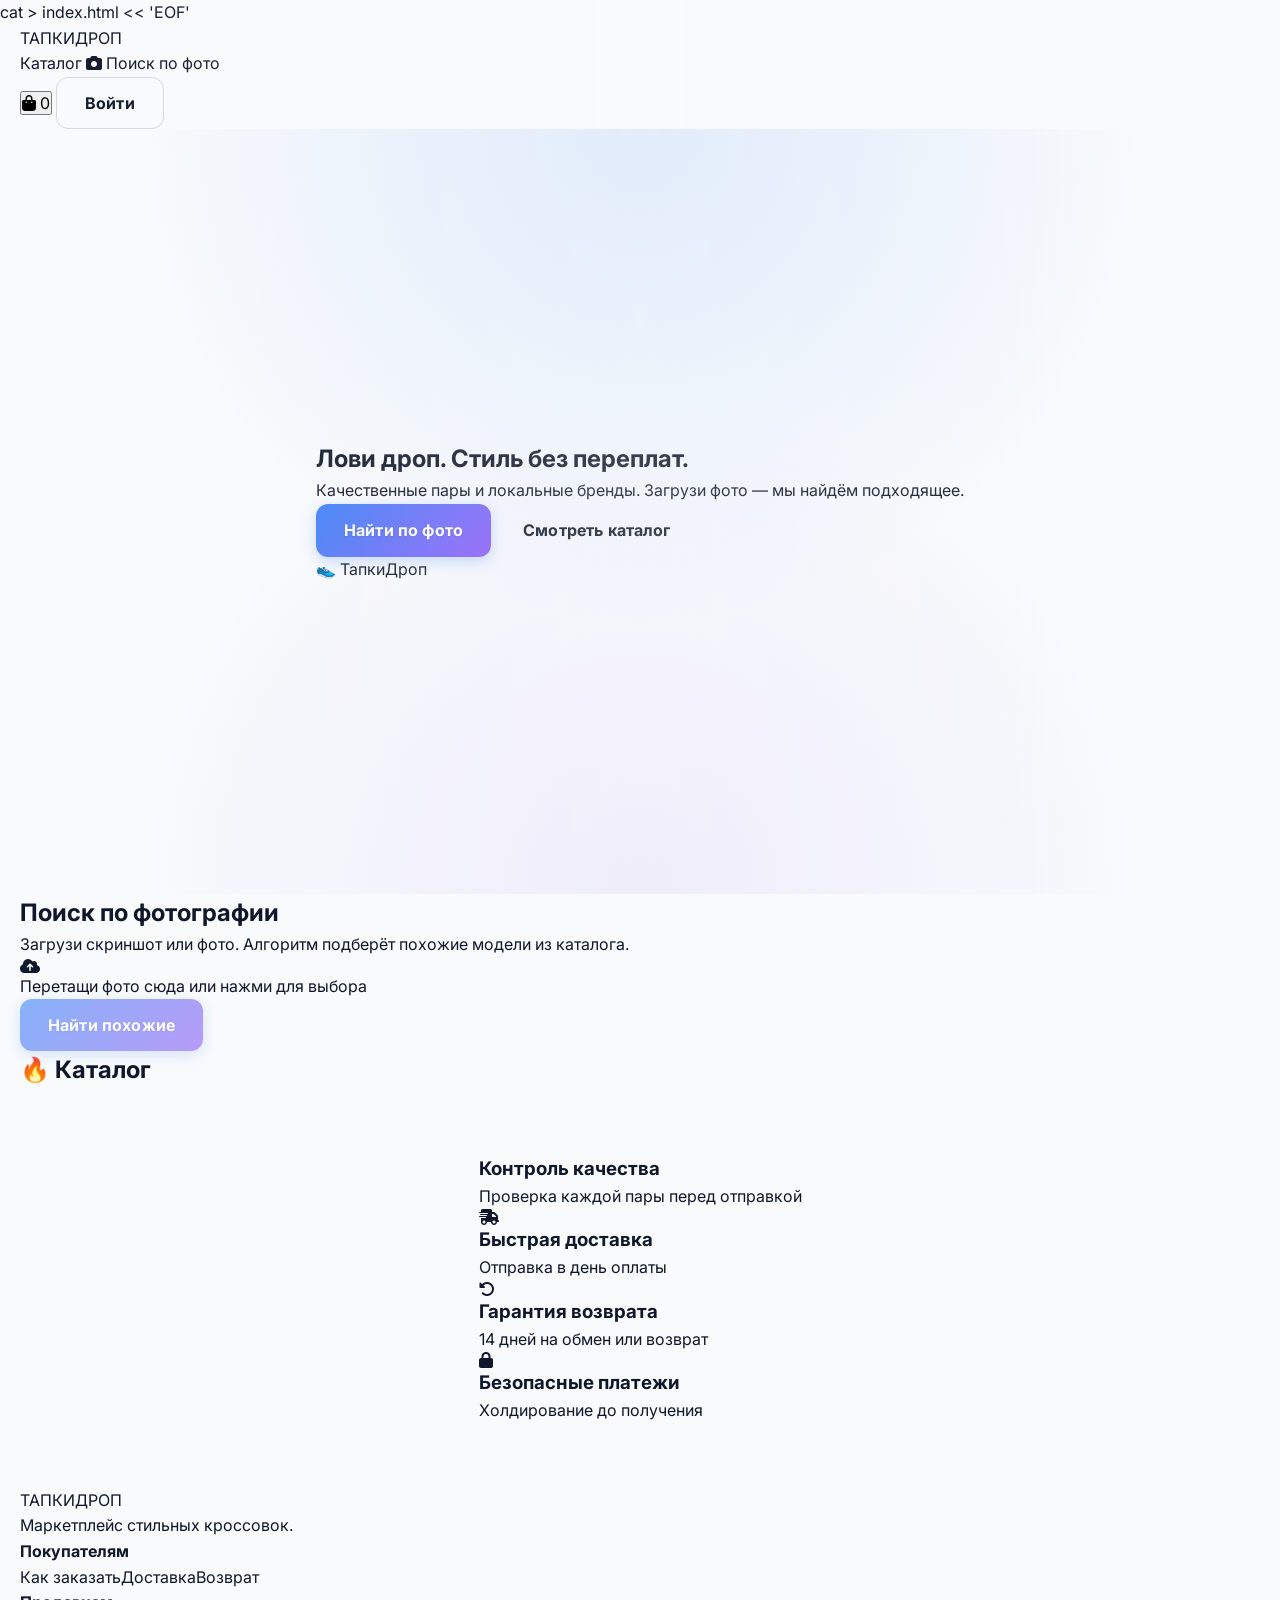
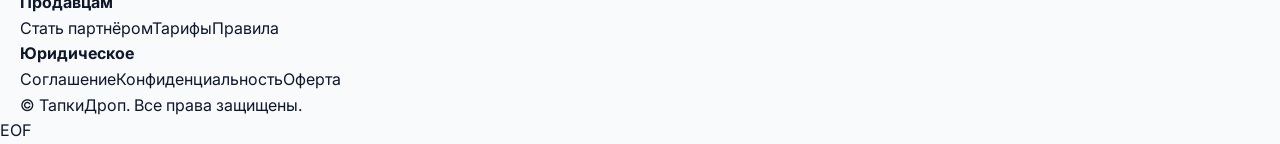
<file: index.html>
cat > index.html << 'EOF'
<!DOCTYPE html>
<html lang="ru">
<head>
  <meta charset="UTF-8">
  <meta name="viewport" content="width=device-width, initial-scale=1.0">
  <title>ТапкиДроп | Маркетплейс кроссовок</title>
  <link rel="stylesheet" href="css/style.css">
  <link rel="stylesheet" href="https://cdnjs.cloudflare.com/ajax/libs/font-awesome/6.4.0/css/all.min.css">
</head>
<body>
  <header class="header">
    <div class="container header__inner">
      <a href="/" class="logo">ТАПКИ<span>ДРОП</span></a>
      <nav class="nav">
        <a href="#catalog" class="nav__link">Каталог</a>
        <a href="#photo-search" class="nav__link nav__link--accent"><i class="fa-solid fa-camera"></i> Поиск по фото</a>
      </nav>
      <div class="header__actions">
        <button id="cart-btn" class="btn-icon"><i class="fa-solid fa-bag-shopping"></i> <span id="cart-count">0</span></button>
        <button id="auth-btn" class="btn btn--outline">Войти</button>
      </div>
    </div>
  </header>
  <main>
    <section class="hero">
      <div class="container hero__inner">
        <div class="hero__content">
          <h1 class="hero__title">Лови дроп. Стиль без переплат.</h1>
          <p class="hero__subtitle">Качественные пары и локальные бренды. Загрузи фото — мы найдём подходящее.</p>
          <div class="hero__actions">
            <a href="#photo-search" class="btn btn--primary">Найти по фото</a>
            <a href="#catalog" class="btn btn--secondary">Смотреть каталог</a>
          </div>
        </div>
        <div class="hero__visual">
          <div class="placeholder-box">👟 ТапкиДроп</div>
        </div>
      </div>
    </section>
    <section id="photo-search" class="section search-section">
      <div class="container">
        <h2 class="section__title">Поиск по фотографии</h2>
        <p class="section__subtitle">Загрузи скриншот или фото. Алгоритм подберёт похожие модели из каталога.</p>
        <div class="upload-zone" id="upload-zone">
          <i class="fa-solid fa-cloud-arrow-up"></i>
          <p>Перетащи фото сюда или <span class="upload-trigger">нажми для выбора</span></p>
          <input type="file" id="file-input" accept="image/*" hidden>
          <div class="upload-preview" id="upload-preview"></div>
        </div>
        <button id="search-btn" class="btn btn--primary" disabled>Найти похожие</button>
        <div id="search-results" class="results-grid"></div>
      </div>
    </section>
    <section id="catalog" class="section category-section">
      <div class="container">
        <div class="category-header">
          <h2 class="section__title">🔥 Каталог</h2>
        </div>
        <div class="products-grid" id="catalog-grid"></div>
      </div>
    </section>
    <section class="section trust-section">
      <div class="container">
        <div class="trust-grid">
          <div class="trust-card"><i class="fa-solid fa-magnifying-glass-check"></i><h3>Контроль качества</h3><p>Проверка каждой пары перед отправкой</p></div>
          <div class="trust-card"><i class="fa-solid fa-truck-fast"></i><h3>Быстрая доставка</h3><p>Отправка в день оплаты</p></div>
          <div class="trust-card"><i class="fa-solid fa-rotate-left"></i><h3>Гарантия возврата</h3><p>14 дней на обмен или возврат</p></div>
          <div class="trust-card"><i class="fa-solid fa-lock"></i><h3>Безопасные платежи</h3><p>Холдирование до получения</p></div>
        </div>
      </div>
    </section>
  </main>
  <footer class="footer">
    <div class="container footer__inner">
      <div class="footer__col">
        <a href="/" class="logo">ТАПКИ<span>ДРОП</span></a>
        <p>Маркетплейс стильных кроссовок.</p>
      </div>
      <div class="footer__col">
        <h4>Покупателям</h4><a href="#">Как заказать</a><a href="#">Доставка</a><a href="#">Возврат</a>
      </div>
      <div class="footer__col">
        <h4>Продавцам</h4><a href="#">Стать партнёром</a><a href="#">Тарифы</a><a href="#">Правила</a>
      </div>
      <div class="footer__col">
        <h4>Юридическое</h4><a href="#">Соглашение</a><a href="#">Конфиденциальность</a><a href="#">Оферта</a>
      </div>
    </div>
    <div class="container footer__bottom">
      <p>&copy; <span id="year"></span> ТапкиДроп. Все права защищены.</p>
    </div>
  </footer>
  <script src="js/main.js"></script>
</body>
</html>
EOF
</file>
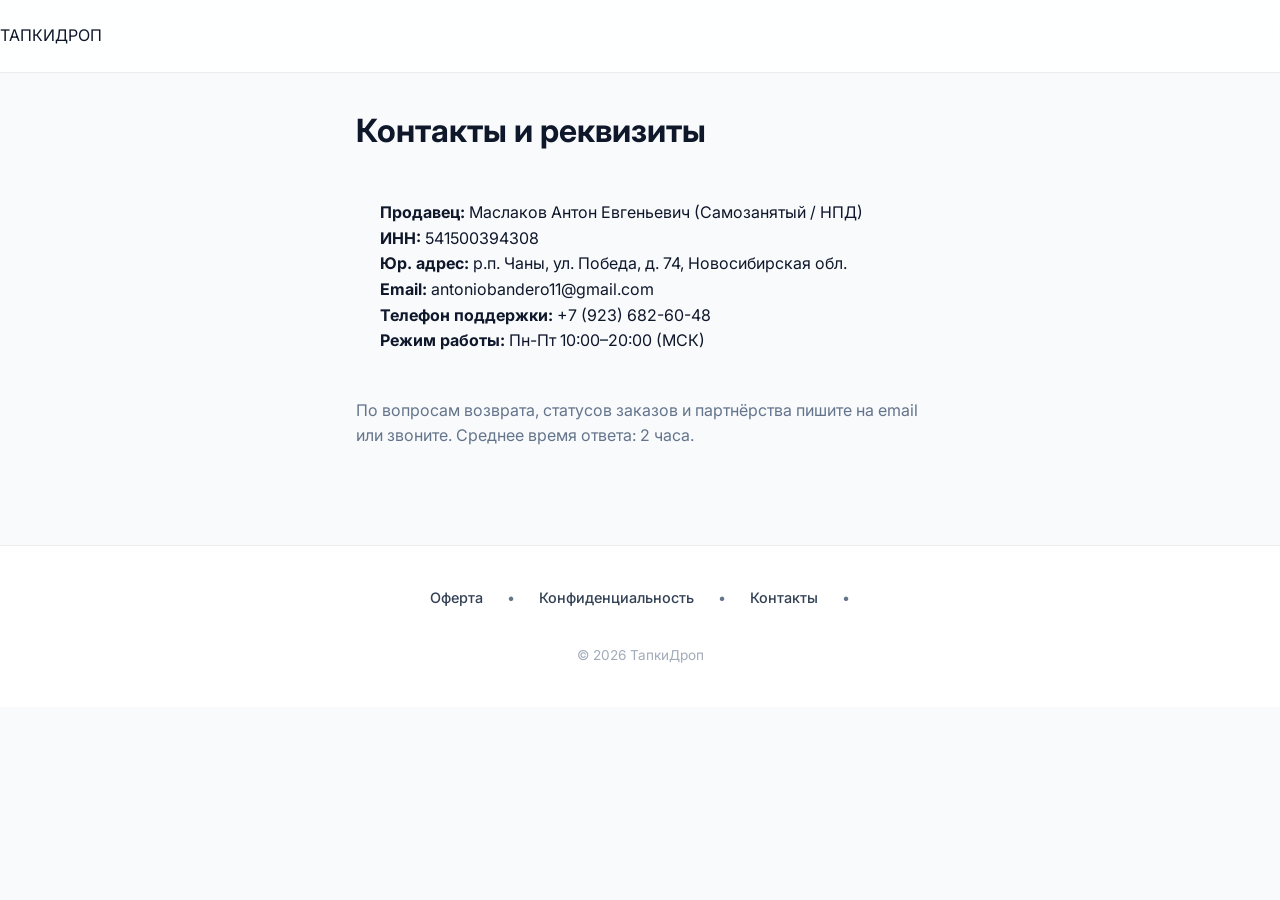
<file: contacts.html>
<!DOCTYPE html>
<html lang="ru">
<head>
  <meta charset="UTF-8">
  <meta name="viewport" content="width=device-width, initial-scale=1.0">
  <title>Контакты | ТапкиДроп</title>
  <link rel="stylesheet" href="css/style.css">
</head>
<body class="legal-page">
  <header class="app-header">
    <div class="header-inner"><div class="logo" onclick="window.location.href='/'">ТАПКИДРОП</div></div>
  </header>
  <main class="container" style="padding:32px 16px;max-width:600px">
    <h1>Контакты и реквизиты</h1>
    <div style="background:var(--surface);padding:24px;border-radius:var(--radius);border:1px solid var(--border);margin-top:20px">
      <p><b>Продавец:</b> Маслаков Антон Евгеньевич (Самозанятый / НПД)</p>
      <p><b>ИНН:</b> 541500394308</p>
      <p><b>Юр. адрес:</b> р.п. Чаны, ул. Победа, д. 74, Новосибирская обл.</p>
      <p><b>Email:</b> <a href="mailto:antoniobandero11@gmail.com">antoniobandero11@gmail.com</a></p>
      <p><b>Телефон поддержки:</b> <a href="tel:+79236826048">+7 (923) 682-60-48</a></p>
      <p><b>Режим работы:</b> Пн-Пт 10:00–20:00 (МСК)</p>
    </div>
    <p style="margin-top:20px;color:var(--text-muted)">По вопросам возврата, статусов заказов и партнёрства пишите на email или звоните. Среднее время ответа: 2 часа.</p>
  </main>
  <footer class="app-footer"><a href="/offer.html">Оферта</a> • <a href="/privacy.html">Конфиденциальность</a> • <a href="/contacts.html">Контакты</a> • <span>© 2026 ТапкиДроп</span></footer>
</body>
</html>
</file>
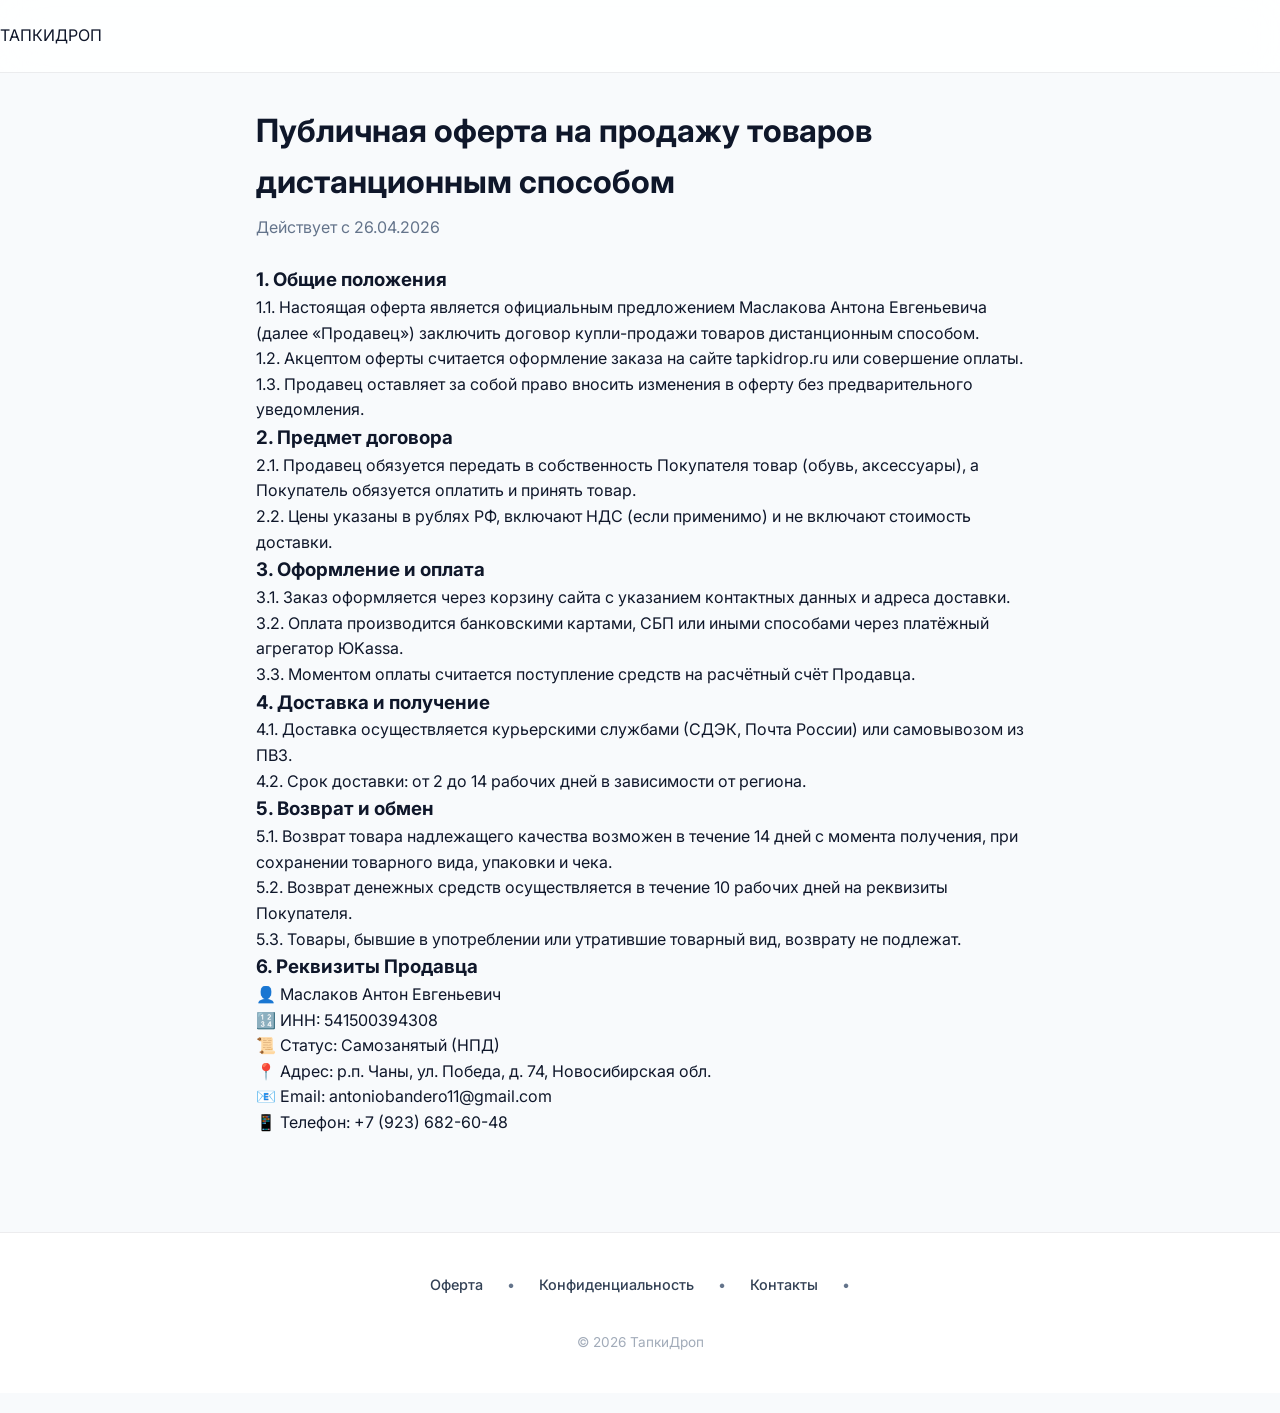
<file: offer.html>
<!DOCTYPE html>
<html lang="ru">
<head>
  <meta charset="UTF-8">
  <meta name="viewport" content="width=device-width, initial-scale=1.0">
  <title>Публичная оферта | ТапкиДроп</title>
  <link rel="stylesheet" href="css/style.css">
</head>
<body class="legal-page">
  <header class="app-header">
    <div class="header-inner"><div class="logo" onclick="window.location.href='/'">ТАПКИДРОП</div></div>
  </header>
  <main class="container" style="padding:32px 16px;max-width:800px">
    <h1>Публичная оферта на продажу товаров дистанционным способом</h1>
    <p style="color:var(--text-muted);margin:8px 0 24px">Действует с 26.04.2026</p>
    
    <h3>1. Общие положения</h3>
    <p>1.1. Настоящая оферта является официальным предложением Маслакова Антона Евгеньевича (далее «Продавец») заключить договор купли-продажи товаров дистанционным способом.</p>
    <p>1.2. Акцептом оферты считается оформление заказа на сайте tapkidrop.ru или совершение оплаты.</p>
    <p>1.3. Продавец оставляет за собой право вносить изменения в оферту без предварительного уведомления.</p>

    <h3>2. Предмет договора</h3>
    <p>2.1. Продавец обязуется передать в собственность Покупателя товар (обувь, аксессуары), а Покупатель обязуется оплатить и принять товар.</p>
    <p>2.2. Цены указаны в рублях РФ, включают НДС (если применимо) и не включают стоимость доставки.</p>

    <h3>3. Оформление и оплата</h3>
    <p>3.1. Заказ оформляется через корзину сайта с указанием контактных данных и адреса доставки.</p>
    <p>3.2. Оплата производится банковскими картами, СБП или иными способами через платёжный агрегатор ЮKassa.</p>
    <p>3.3. Моментом оплаты считается поступление средств на расчётный счёт Продавца.</p>

    <h3>4. Доставка и получение</h3>
    <p>4.1. Доставка осуществляется курьерскими службами (СДЭК, Почта России) или самовывозом из ПВЗ.</p>
    <p>4.2. Срок доставки: от 2 до 14 рабочих дней в зависимости от региона.</p>

    <h3>5. Возврат и обмен</h3>
    <p>5.1. Возврат товара надлежащего качества возможен в течение 14 дней с момента получения, при сохранении товарного вида, упаковки и чека.</p>
    <p>5.2. Возврат денежных средств осуществляется в течение 10 рабочих дней на реквизиты Покупателя.</p>
    <p>5.3. Товары, бывшие в употреблении или утратившие товарный вид, возврату не подлежат.</p>

    <h3>6. Реквизиты Продавца</h3>
    <p>👤 Маслаков Антон Евгеньевич<br>
    🔢 ИНН: 541500394308<br>
    📜 Статус: Самозанятый (НПД)<br>
    📍 Адрес: р.п. Чаны, ул. Победа, д. 74, Новосибирская обл.<br>
    📧 Email: antoniobandero11@gmail.com<br>
    📱 Телефон: +7 (923) 682-60-48</p>
  </main>
  <footer class="app-footer"><a href="/offer.html">Оферта</a> • <a href="/privacy.html">Конфиденциальность</a> • <a href="/contacts.html">Контакты</a> • <span>© 2026 ТапкиДроп</span></footer>
</body>
</html>
</file>
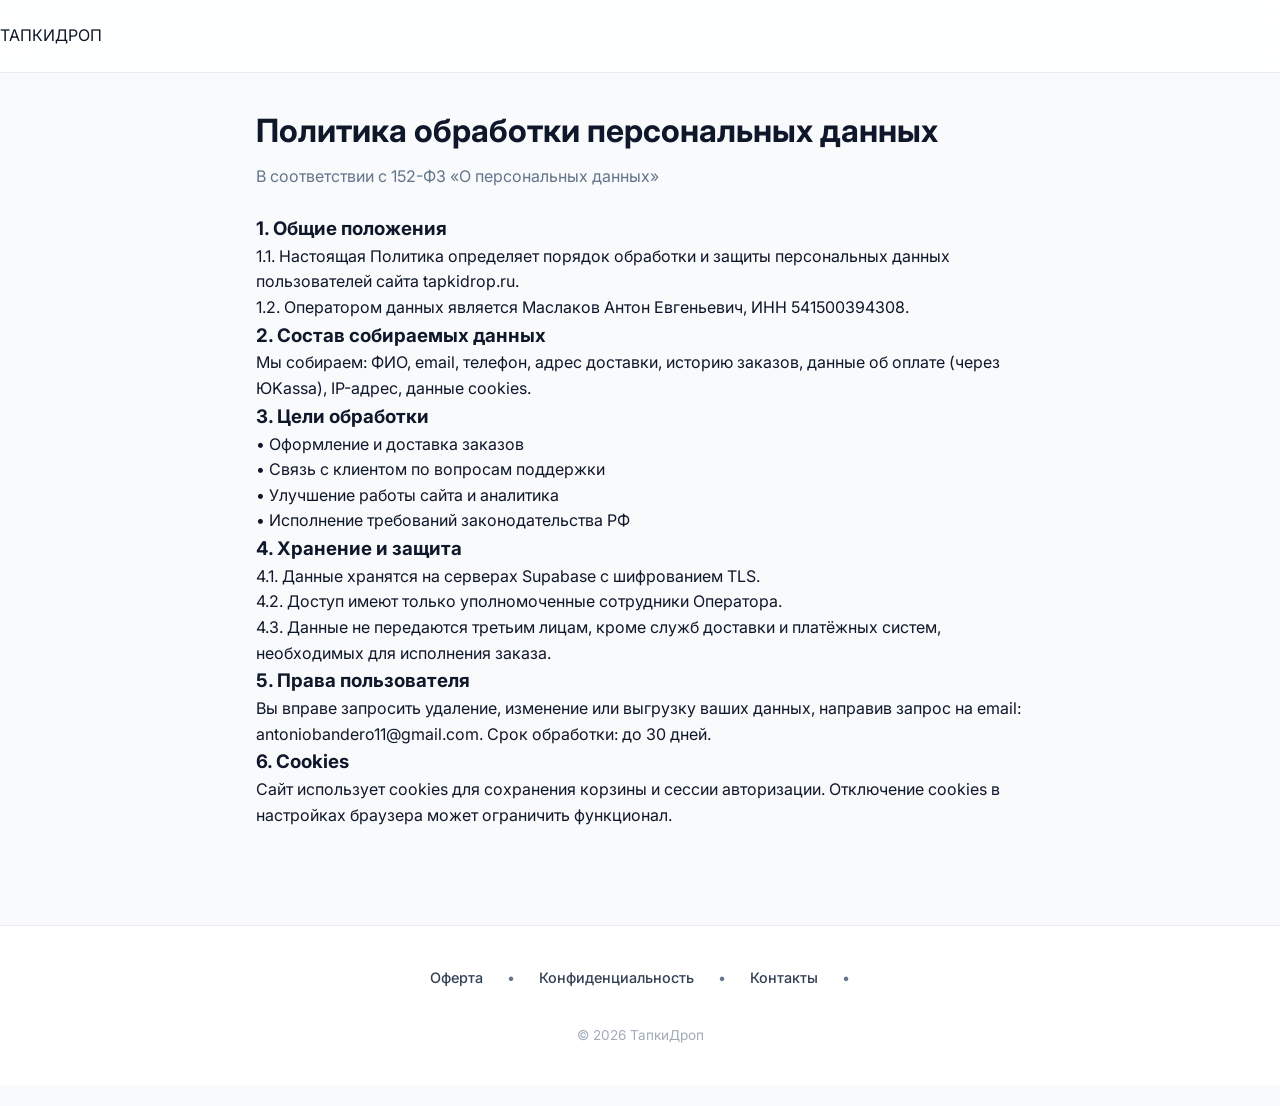
<file: privacy.html>
<!DOCTYPE html>
<html lang="ru">
<head>
  <meta charset="UTF-8">
  <meta name="viewport" content="width=device-width, initial-scale=1.0">
  <title>Политика конфиденциальности | ТапкиДроп</title>
  <link rel="stylesheet" href="css/style.css">
</head>
<body class="legal-page">
  <header class="app-header">
    <div class="header-inner"><div class="logo" onclick="window.location.href='/'">ТАПКИДРОП</div></div>
  </header>
  <main class="container" style="padding:32px 16px;max-width:800px">
    <h1>Политика обработки персональных данных</h1>
    <p style="color:var(--text-muted);margin:8px 0 24px">В соответствии с 152-ФЗ «О персональных данных»</p>
    
    <h3>1. Общие положения</h3>
    <p>1.1. Настоящая Политика определяет порядок обработки и защиты персональных данных пользователей сайта tapkidrop.ru.</p>
    <p>1.2. Оператором данных является Маслаков Антон Евгеньевич, ИНН 541500394308.</p>

    <h3>2. Состав собираемых данных</h3>
    <p>Мы собираем: ФИО, email, телефон, адрес доставки, историю заказов, данные об оплате (через ЮKassa), IP-адрес, данные cookies.</p>

    <h3>3. Цели обработки</h3>
    <p>• Оформление и доставка заказов<br>• Связь с клиентом по вопросам поддержки<br>• Улучшение работы сайта и аналитика<br>• Исполнение требований законодательства РФ</p>

    <h3>4. Хранение и защита</h3>
    <p>4.1. Данные хранятся на серверах Supabase с шифрованием TLS.</p>
    <p>4.2. Доступ имеют только уполномоченные сотрудники Оператора.</p>
    <p>4.3. Данные не передаются третьим лицам, кроме служб доставки и платёжных систем, необходимых для исполнения заказа.</p>

    <h3>5. Права пользователя</h3>
    <p>Вы вправе запросить удаление, изменение или выгрузку ваших данных, направив запрос на email: antoniobandero11@gmail.com. Срок обработки: до 30 дней.</p>

    <h3>6. Cookies</h3>
    <p>Сайт использует cookies для сохранения корзины и сессии авторизации. Отключение cookies в настройках браузера может ограничить функционал.</p>
  </main>
  <footer class="app-footer"><a href="/offer.html">Оферта</a> • <a href="/privacy.html">Конфиденциальность</a> • <a href="/contacts.html">Контакты</a> • <span>© 2026 ТапкиДроп</span></footer>
</body>
</html>
</file>
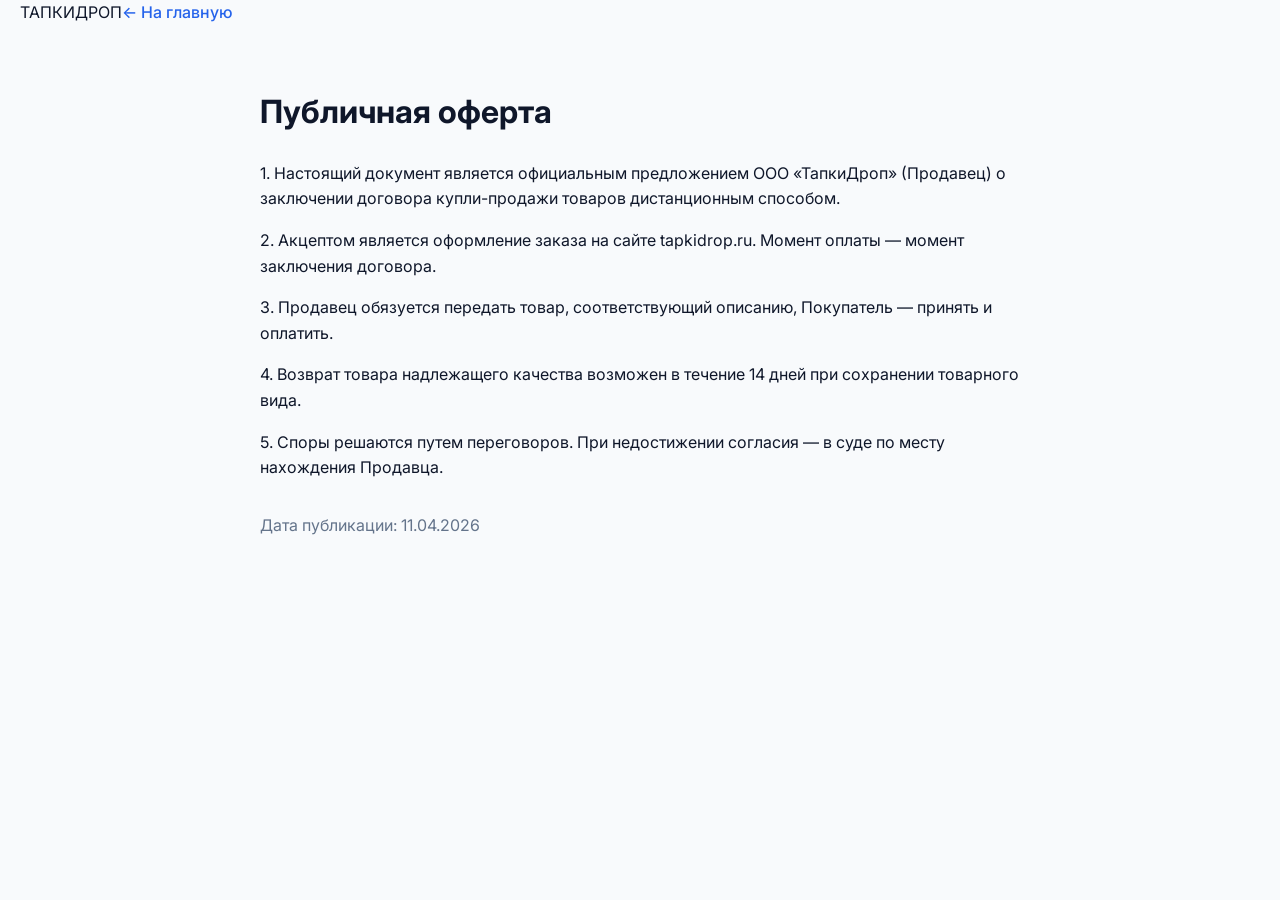
<file: legal/offer.html>
<!DOCTYPE html>
<html lang="ru"><head><meta charset="UTF-8"><meta name="viewport" content="width=device-width, initial-scale=1.0"><title>Оферта | ТапкиДроп</title><link rel="stylesheet" href="../css/style.css"></head><body><header class="header"><div class="container header__inner"><a href="/" class="logo">ТАПКИ<span>ДРОП</span></a><a href="/" style="color:#2563eb;font-weight:500">← На главную</a></div></header><main class="container" style="max-width:800px;padding:60px 20px"><h1 style="margin-bottom:24px">Публичная оферта</h1><p style="margin-bottom:16px">1. Настоящий документ является официальным предложением ООО «ТапкиДроп» (Продавец) о заключении договора купли-продажи товаров дистанционным способом.</p><p style="margin-bottom:16px">2. Акцептом является оформление заказа на сайте tapkidrop.ru. Момент оплаты — момент заключения договора.</p><p style="margin-bottom:16px">3. Продавец обязуется передать товар, соответствующий описанию, Покупатель — принять и оплатить.</p><p style="margin-bottom:16px">4. Возврат товара надлежащего качества возможен в течение 14 дней при сохранении товарного вида.</p><p style="margin-bottom:16px">5. Споры решаются путем переговоров. При недостижении согласия — в суде по месту нахождения Продавца.</p><p style="color:#64748b;margin-top:32px">Дата публикации: 11.04.2026</p></main></body></html>
</file>
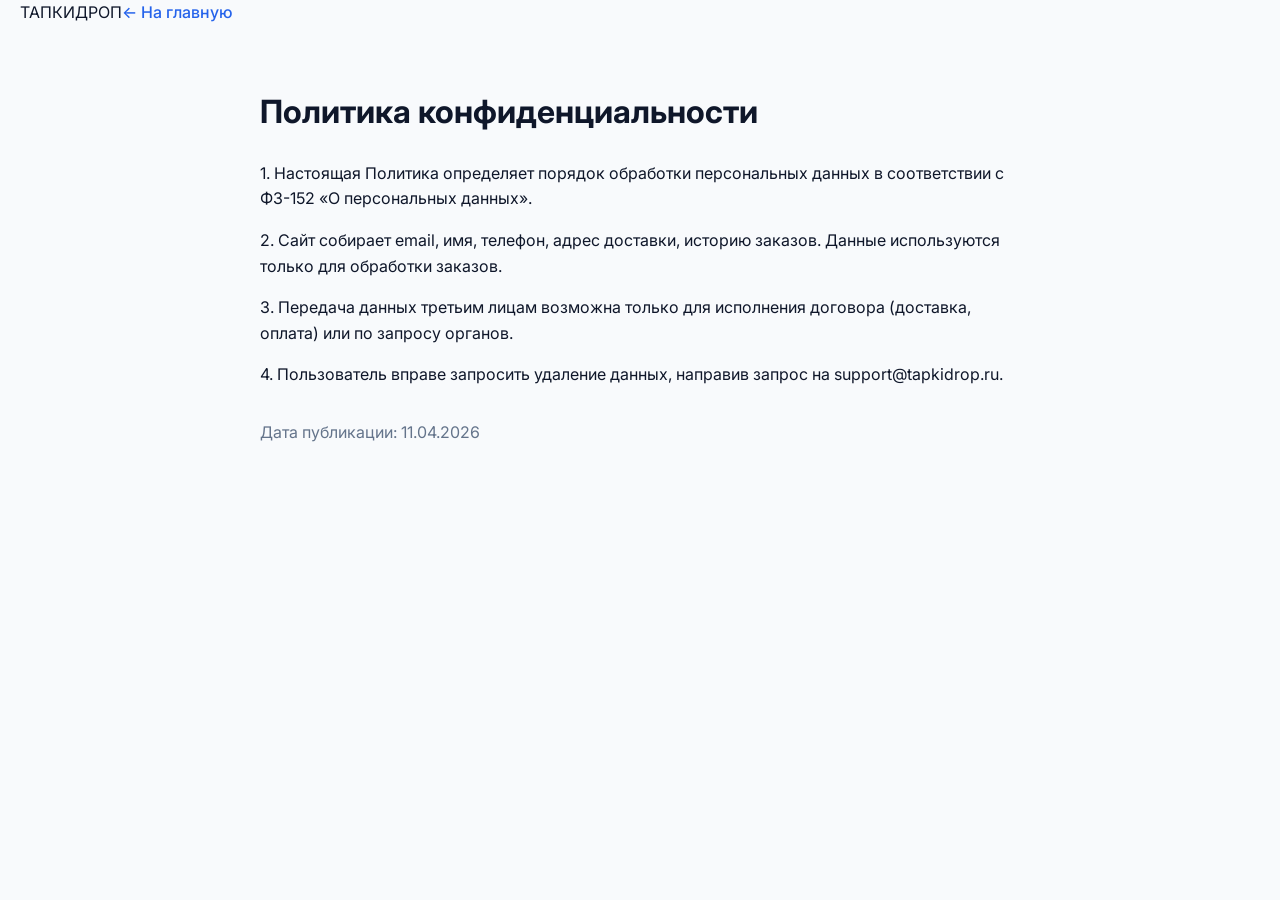
<file: legal/privacy.html>
<!DOCTYPE html>
<html lang="ru"><head><meta charset="UTF-8"><meta name="viewport" content="width=device-width, initial-scale=1.0"><title>Конфиденциальность | ТапкиДроп</title><link rel="stylesheet" href="../css/style.css"></head><body><header class="header"><div class="container header__inner"><a href="/" class="logo">ТАПКИ<span>ДРОП</span></a><a href="/" style="color:#2563eb;font-weight:500">← На главную</a></div></header><main class="container" style="max-width:800px;padding:60px 20px"><h1 style="margin-bottom:24px">Политика конфиденциальности</h1><p style="margin-bottom:16px">1. Настоящая Политика определяет порядок обработки персональных данных в соответствии с ФЗ-152 «О персональных данных».</p><p style="margin-bottom:16px">2. Сайт собирает email, имя, телефон, адрес доставки, историю заказов. Данные используются только для обработки заказов.</p><p style="margin-bottom:16px">3. Передача данных третьим лицам возможна только для исполнения договора (доставка, оплата) или по запросу органов.</p><p style="margin-bottom:16px">4. Пользователь вправе запросить удаление данных, направив запрос на support@tapkidrop.ru.</p><p style="color:#64748b;margin-top:32px">Дата публикации: 11.04.2026</p></main></body></html>
</file>
<file: css/style.css>
/* ==========================================
   TAPKIDROP | PREMIUM DESIGN SYSTEM v2.0
   Dark/Light Theme • Glassmorphism • Modern UI
   ========================================== */

@import url('https://fonts.googleapis.com/css2?family=Inter:wght@300;400;500;600;700;800;900&family=Space+Grotesk:wght@500;600;700&display=swap');

/* ───────────────────────────────────────────
   1. VARIABLES & THEMES
   ─────────────────────────────────────────── */
:root {
    /* Colors - Light Mode (Default) */
    --bg-body: #f8fafc;
    --bg-surface: #ffffff;
    --bg-surface-2: #f1f5f9;
    --bg-surface-hover: #e2e8f0;
    
    --text-primary: #0f172a;
    --text-secondary: #334155;
    --text-muted: #64748b;
    --text-faint: #94a3b8;
    
    --accent-primary: #3b82f6;
    --accent-secondary: #8b5cf6;
    --accent-gradient: linear-gradient(135deg, #3b82f6 0%, #8b5cf6 100%);
    --accent-glow: rgba(59, 130, 246, 0.15);
    
    --success: #10b981;
    --warning: #f59e0b;
    --danger: #ef4444;
    
    --border-light: rgba(15, 23, 42, 0.08);
    --border-strong: rgba(15, 23, 42, 0.15);
    
    /* Effects */
    --glass-bg: rgba(255, 255, 255, 0.85);
    --glass-border: rgba(255, 255, 255, 0.5);
    --shadow-sm: 0 2px 8px rgba(15, 23, 42, 0.04);
    --shadow-md: 0 8px 24px rgba(15, 23, 42, 0.06);
    --shadow-lg: 0 20px 48px rgba(15, 23, 42, 0.08);
    --shadow-glow: 0 0 20px rgba(59, 130, 246, 0.3);
    
    /* Layout */
    --radius-sm: 12px;
    --radius-md: 20px;
    --radius-lg: 28px;
    --radius-full: 999px;
    
    /* Typography */
    --font-main: 'Inter', -apple-system, BlinkMacSystemFont, sans-serif;
    --font-display: 'Space Grotesk', sans-serif;
    
    /* Transitions */
    --ease-out: cubic-bezier(0.16, 1, 0.3, 1);
    --ease-spring: cubic-bezier(0.34, 1.56, 0.64, 1);
}

[data-theme="dark"] {
    --bg-body: #030712;
    --bg-surface: #111827;
    --bg-surface-2: #1f2937;
    --bg-surface-hover: #374151;
    
    --text-primary: #f8fafc;
    --text-secondary: #cbd5e1;
    --text-muted: #94a3b8;
    --text-faint: #64748b;
    
    --border-light: rgba(255, 255, 255, 0.06);
    --border-strong: rgba(255, 255, 255, 0.12);
    
    --glass-bg: rgba(17, 24, 39, 0.85);
    --glass-border: rgba(255, 255, 255, 0.08);
    
    --shadow-sm: 0 2px 8px rgba(0, 0, 0, 0.3);
    --shadow-md: 0 8px 24px rgba(0, 0, 0, 0.4);
    --shadow-lg: 0 20px 48px rgba(0, 0, 0, 0.5);
}

/* ───────────────────────────────────────────
   2. RESET & BASE STYLES
   ─────────────────────────────────────────── */
*, *::before, *::after {
    box-sizing: border-box;
    margin: 0;
    padding: 0;
}

html {
    scroll-behavior: smooth;
    -webkit-tap-highlight-color: transparent;
}

body {
    font-family: var(--font-main);
    background-color: var(--bg-body);
    color: var(--text-primary);
    line-height: 1.6;
    overflow-x: hidden;
    transition: background-color 0.3s var(--ease-out), color 0.3s var(--ease-out);
    padding-bottom: 90px; /* Space for bottom nav */
    min-height: 100vh;
}

body.modal-open {
    overflow: hidden;
}

img {
    max-width: 100%;
    display: block;
}

button, input, select, textarea {
    font-family: inherit;
    font-size: inherit;
}

a {
    text-decoration: none;
    color: inherit;
}

.container {
    max-width: 1280px;
    margin: 0 auto;
    padding: 0 20px;
}

/* Utility Classes */
.text-muted { color: var(--text-muted) !important; }
.text-success { color: var(--success) !important; }
.text-danger { color: var(--danger) !important; }
.gradient-text {
    background: var(--accent-gradient);
    -webkit-background-clip: text;
    background-clip: text;
    -webkit-text-fill-color: transparent;
    display: inline-block;
}

/* ───────────────────────────────────────────
   3. HEADER & NAVIGATION
   ─────────────────────────────────────────── */
.app-header {
    position: sticky;
    top: 0;
    z-index: 1000;
    background: var(--glass-bg);
    backdrop-filter: blur(20px);
    -webkit-backdrop-filter: blur(20px);
    border-bottom: 1px solid var(--border-light);
    transition: all 0.3s var(--ease-out);
}

.header-inner {
    height: 72px;
    display: flex;
    align-items: center;
    justify-content: space-between;
    gap: 16px;
}

.logo {
    cursor: pointer;
    user-select: none;
    transition: transform 0.2s var(--ease-spring);
}
.logo:hover { transform: scale(1.02); }

.logo-text {
    font-family: var(--font-display);
    font-weight: 800;
    font-size: 1.5rem;
    letter-spacing: -0.03em;
    color: var(--text-primary);
    line-height: 1;
}

.logo-accent {
    background: var(--accent-gradient);
    -webkit-background-clip: text;
    background-clip: text;
    -webkit-text-fill-color: transparent;
    font-weight: 900;
}

.search-wrap {
    flex: 1;
    max-width: 480px;
    position: relative;
    display: flex;
    align-items: center;
    background: var(--bg-surface-2);
    border: 1px solid var(--border-light);
    border-radius: var(--radius-full);
    padding: 0 16px;
    height: 44px;
    transition: all 0.25s var(--ease-out);
}

.search-wrap:focus-within {
    background: var(--bg-surface);
    border-color: var(--accent-primary);
    box-shadow: 0 0 0 4px var(--accent-glow);
}

.search-wrap i {
    color: var(--text-muted);
    font-size: 0.9rem;
    margin-right: 10px;
}

.search-wrap input {
    flex: 1;
    border: none;
    background: transparent;
    outline: none;
    color: var(--text-primary);
    width: 100%;
}

.search-wrap input::placeholder { color: var(--text-muted); }

.header-actions {
    display: flex;
    align-items: center;
    gap: 8px;
}

.icon-btn {
    width: 44px;
    height: 44px;
    border-radius: 50%;
    border: 1px solid var(--border-light);
    background: var(--bg-surface-2);
    color: var(--text-primary);
    display: flex;
    align-items: center;
    justify-content: center;
    font-size: 1.1rem;
    cursor: pointer;
    transition: all 0.25s var(--ease-out);
    position: relative;
}

.icon-btn:hover {
    background: var(--bg-surface-hover);
    transform: translateY(-2px);
}

.cart-trigger .badge {
    position: absolute;
    top: -4px;
    right: -4px;
    background: var(--danger);
    color: white;
    font-size: 0.7rem;
    font-weight: 700;
    min-width: 18px;
    height: 18px;
    border-radius: 9px;
    display: flex;
    align-items: center;
    justify-content: center;
    border: 2px solid var(--bg-body);
    transition: transform 0.2s var(--ease-spring);
}

/* Categories Nav */
.categories-nav {
    background: var(--glass-bg);
    backdrop-filter: blur(16px);
    border-bottom: 1px solid var(--border-light);
    padding: 12px 0;
    overflow-x: auto;
    scrollbar-width: none;
    transition: all 0.3s var(--ease-out);
}
.categories-nav::-webkit-scrollbar { display: none; }
.categories-nav.hide { 
    max-height: 0; 
    padding: 0; 
    opacity: 0; 
    pointer-events: none; 
    border: none; 
    overflow: hidden; 
}

.cat-scroll {
    display: flex;
    gap: 8px;
    padding: 0 20px;
}

.cat-btn {
    background: transparent;
    border: 1px solid var(--border-strong);
    padding: 8px 18px;
    border-radius: var(--radius-full);
    font-size: 0.9rem;
    font-weight: 600;
    color: var(--text-secondary);
    white-space: nowrap;
    cursor: pointer;
    transition: all 0.2s var(--ease-out);
}

.cat-btn:hover {
    background: var(--bg-surface-2);
    border-color: var(--text-muted);
}

.cat-btn.active {
    background: var(--text-primary);
    color: var(--bg-body);
    border-color: var(--text-primary);
}

/* ───────────────────────────────────────────
   4. HERO SECTION
   ─────────────────────────────────────────── */
.hero {
    position: relative;
    min-height: 85vh;
    display: flex;
    align-items: center;
    justify-content: center;
    padding: 80px 20px;
    overflow: hidden;
    background: radial-gradient(circle at top, rgba(59,130,246,0.15) 0%, transparent 50%),
                radial-gradient(circle at bottom, rgba(139,92,246,0.1) 0%, transparent 50%);
}

[data-theme="dark"] .hero {
    background: radial-gradient(circle at top, rgba(59,130,246,0.2) 0%, transparent 50%),
                radial-gradient(circle at bottom, rgba(139,92,246,0.15) 0%, transparent 50%);
}

.hero-bg-orb {
    position: absolute;
    border-radius: 50%;
    filter: blur(80px);
    opacity: 0.6;
    pointer-events: none;
    animation: floatOrb 20s ease-in-out infinite;
}

.hero-orb-1 {
    width: 400px; height: 400px;
    background: radial-gradient(circle, #3b82f6, transparent);
    top: -100px; left: -100px;
}
.hero-orb-2 {
    width: 500px; height: 500px;
    background: radial-gradient(circle, #8b5cf6, transparent);
    bottom: -150px; right: -150px;
    animation-delay: -7s;
}
.hero-orb-3 {
    width: 300px; height: 300px;
    background: radial-gradient(circle, #ec4899, transparent);
    top: 40%; left: 50%;
    transform: translate(-50%, -50%);
    animation-delay: -14s;
}

@keyframes floatOrb {
    0%, 100% { transform: translate(0, 0) scale(1); }
    33% { transform: translate(40px, -30px) scale(1.1); }
    66% { transform: translate(-30px, 40px) scale(0.95); }
}

.hero-content {
    position: relative;
    z-index: 2;
    text-align: center;
    max-width: 900px;
}

.hero-badge {
    display: inline-flex;
    align-items: center;
    gap: 8px;
    background: var(--glass-bg);
    backdrop-filter: blur(16px);
    border: 1px solid var(--border-light);
    padding: 8px 16px;
    border-radius: var(--radius-full);
    font-size: 0.8rem;
    font-weight: 600;
    letter-spacing: 0.05em;
    color: var(--text-secondary);
    margin-bottom: 24px;
}

.pulse-dot {
    width: 8px; height: 8px;
    border-radius: 50%;
    background: var(--success);
    animation: pulse 2s ease-in-out infinite;
}

@keyframes pulse {
    0% { box-shadow: 0 0 0 0 rgba(16,185,129,0.7); }
    70% { box-shadow: 0 0 0 10px rgba(16,185,129,0); }
    100% { box-shadow: 0 0 0 0 rgba(16,185,129,0); }
}

.hero-title {
    font-family: var(--font-display);
    font-size: clamp(2.5rem, 8vw, 5.5rem);
    font-weight: 800;
    line-height: 0.95;
    letter-spacing: -0.04em;
    margin-bottom: 24px;
    color: var(--text-primary);
}

.hero-tagline {
    font-size: clamp(1rem, 2vw, 1.25rem);
    color: var(--text-muted);
    max-width: 600px;
    margin: 0 auto 40px;
    line-height: 1.6;
}

.hero-cta {
    display: flex;
    gap: 16px;
    justify-content: center;
    flex-wrap: wrap;
    margin-bottom: 60px;
}

.btn-glow {
    padding: 16px 36px;
    background: var(--accent-gradient);
    color: white;
    border-radius: var(--radius-full);
    font-weight: 700;
    font-size: 1.05rem;
    display: inline-flex;
    align-items: center;
    gap: 10px;
    border: none;
    cursor: pointer;
    box-shadow: 0 10px 40px rgba(59,130,246,0.4);
    transition: all 0.3s var(--ease-out);
}

.btn-glow:hover {
    transform: translateY(-3px);
    box-shadow: 0 20px 50px rgba(59,130,246,0.5);
}

.btn-ghost-hero {
    padding: 16px 36px;
    background: var(--glass-bg);
    backdrop-filter: blur(16px);
    color: var(--text-primary);
    border: 1px solid var(--border-strong);
    border-radius: var(--radius-full);
    font-weight: 700;
    font-size: 1.05rem;
    cursor: pointer;
    transition: all 0.3s var(--ease-out);
}

.btn-ghost-hero:hover {
    background: var(--bg-surface);
    border-color: var(--text-primary);
    transform: translateY(-2px);
}

.hero-stats {
    display: grid;
    grid-template-columns: repeat(3, 1fr);
    gap: 40px;
    max-width: 600px;
    margin: 0 auto;
}

.stat-item { text-align: center; }

.stat-num {
    display: block;
    font-family: var(--font-display);
    font-size: clamp(1.8rem, 4vw, 2.5rem);
    font-weight: 700;
    background: var(--accent-gradient);
    -webkit-background-clip: text;
    background-clip: text;
    -webkit-text-fill-color: transparent;
    line-height: 1.2;
    margin-bottom: 4px;
}

.stat-label {
    font-size: 0.9rem;
    color: var(--text-muted);
    font-weight: 500;
}

/* ───────────────────────────────────────────
   5. BENTO GRID & SECTIONS
   ─────────────────────────────────────────── */
.section-header {
    display: flex;
    align-items: center;
    justify-content: space-between;
    margin: 48px 0 24px;
    gap: 16px;
}

.section-header h2 {
    font-family: var(--font-display);
    font-size: clamp(1.5rem, 3vw, 2rem);
    font-weight: 700;
    letter-spacing: -0.02em;
    margin: 0;
}

.section-line {
    flex: 1;
    height: 1px;
    background: var(--border-light);
}

.section-action {
    color: var(--accent-primary);
    font-weight: 600;
    font-size: 0.95rem;
    padding: 8px 16px;
    border-radius: var(--radius-sm);
    transition: all 0.2s var(--ease-out);
    cursor: pointer;
    background: none;
    border: none;
}

.section-action:hover {
    background: var(--accent-glow);
}

.bento-grid {
    display: grid;
    grid-template-columns: repeat(4, 1fr);
    grid-auto-rows: 200px;
    gap: 16px;
    margin-bottom: 64px;
}

.bento-tile {
    position: relative;
    border-radius: var(--radius-md);
    overflow: hidden;
    cursor: pointer;
    transition: transform 0.4s var(--ease-out), box-shadow 0.4s var(--ease-out);
    border: 1px solid var(--border-light);
}

.bento-tile:hover {
    transform: translateY(-6px);
    box-shadow: var(--shadow-lg);
}

.bento-bg {
    position: absolute;
    inset: 0;
    z-index: 1;
    transition: transform 0.6s var(--ease-out);
}

.bento-tile:hover .bento-bg { transform: scale(1.08); }

.bento-content {
    position: relative;
    z-index: 2;
    padding: 24px;
    color: white;
    height: 100%;
    display: flex;
    flex-direction: column;
    justify-content: space-between;
}

.bento-tag {
    display: inline-block;
    background: rgba(255,255,255,0.2);
    backdrop-filter: blur(8px);
    padding: 4px 12px;
    border-radius: var(--radius-full);
    font-size: 0.75rem;
    font-weight: 700;
    letter-spacing: 0.08em;
    width: fit-content;
    margin-bottom: 8px;
}

.bento-content h3 {
    font-family: var(--font-display);
    font-size: 1.5rem;
    font-weight: 700;
    margin-bottom: 4px;
}

.bento-content p {
    font-size: 0.95rem;
    opacity: 0.9;
}

.bento-arrow {
    position: absolute;
    bottom: 24px;
    right: 24px;
    width: 40px; height: 40px;
    border-radius: 50%;
    background: rgba(255,255,255,0.2);
    backdrop-filter: blur(8px);
    display: flex;
    align-items: center;
    justify-content: center;
    font-size: 1.2rem;
    transition: transform 0.3s var(--ease-out);
}

.bento-tile:hover .bento-arrow { transform: translate(4px, -4px); }

.bento-large { grid-column: span 2; grid-row: span 2; }
.bento-large .bento-content h3 { font-size: 2.2rem; }
.bento-wide { grid-column: span 2; }

/* Trust Badges */
.trust-section {
    display: grid;
    grid-template-columns: repeat(auto-fit, minmax(240px, 1fr));
    gap: 16px;
    margin: 64px 0;
}

.trust-badge {
    background: var(--bg-surface);
    padding: 24px;
    border-radius: var(--radius-md);
    border: 1px solid var(--border-light);
    display: flex;
    gap: 16px;
    align-items: flex-start;
    transition: all 0.3s var(--ease-out);
}

.trust-badge:hover {
    transform: translateY(-3px);
    box-shadow: var(--shadow-md);
    border-color: var(--border-strong);
}

.trust-badge i {
    font-size: 1.5rem;
    color: var(--accent-primary);
    flex-shrink: 0;
    margin-top: 2px;
}

.trust-badge strong {
    display: block;
    font-weight: 700;
    margin-bottom: 4px;
    font-size: 1rem;
}

.trust-badge span {
    font-size: 0.9rem;
    color: var(--text-muted);
    line-height: 1.4;
}

/* ───────────────────────────────────────────
   6. PRODUCT CARDS
   ─────────────────────────────────────────── */
.product-grid, .grid {
    display: grid;
    grid-template-columns: repeat(auto-fill, minmax(260px, 1fr));
    gap: 24px;
    margin: 32px 0 64px;
}

.card {
    position: relative;
    background: var(--bg-surface);
    border-radius: var(--radius-md);
    overflow: hidden;
    border: 1px solid var(--border-light);
    cursor: pointer;
    transition: all 0.35s var(--ease-out);
}

.card:hover {
    transform: translateY(-6px);
    box-shadow: var(--shadow-lg);
    border-color: var(--border-strong);
}

.card-img {
    position: relative;
    aspect-ratio: 1/1;
    background: var(--bg-surface-2);
    display: flex;
    align-items: center;
    justify-content: center;
    font-size: 4rem;
    overflow: hidden;
}

.card-img img {
    width: 100%;
    height: 100%;
    object-fit: cover;
    transition: transform 0.5s var(--ease-out);
}

.card:hover .card-img img { transform: scale(1.08); }

.card-badges {
    position: absolute;
    top: 12px; left: 12px;
    display: flex;
    flex-direction: column;
    gap: 6px;
    z-index: 2;
}

.card-badge {
    display: inline-block;
    padding: 4px 10px;
    border-radius: var(--radius-full);
    font-size: 0.7rem;
    font-weight: 800;
    color: white;
    letter-spacing: 0.05em;
    box-shadow: 0 2px 8px rgba(0,0,0,0.2);
    width: fit-content;
}

.card-wishlist {
    position: absolute;
    top: 12px; right: 12px;
    width: 36px; height: 36px;
    border-radius: 50%;
    background: var(--glass-bg);
    backdrop-filter: blur(12px);
    border: 1px solid var(--border-light);
    display: flex;
    align-items: center;
    justify-content: center;
    color: var(--text-muted);
    font-size: 1rem;
    z-index: 2;
    transition: all 0.25s var(--ease-out);
    cursor: pointer;
    opacity: 0;
    transform: translateY(-4px);
    padding: 0;
}

.card:hover .card-wishlist { opacity: 1; transform: translateY(0); }
.card-wishlist:hover { color: var(--danger); border-color: var(--danger); background: white; }
.card-wishlist.active { color: var(--danger); opacity: 1; transform: translateY(0); }

.card-body { padding: 16px 20px 20px; }

.card-name {
    font-weight: 600;
    font-size: 1rem;
    margin-bottom: 8px;
    color: var(--text-primary);
    display: -webkit-box;
    -webkit-line-clamp: 2;
    -webkit-box-orient: vertical;
    overflow: hidden;
    line-height: 1.4;
    min-height: 2.8em;
}

.card-price {
    font-family: var(--font-display);
    font-weight: 700;
    font-size: 1.2rem;
    margin-bottom: 12px;
    letter-spacing: -0.01em;
}

.old-price {
    text-decoration: line-through;
    color: var(--text-muted);
    font-size: 0.9rem;
    font-weight: 500;
    margin-right: 8px;
}

.btn-cart {
    width: 100%;
    background: var(--text-primary);
    color: var(--bg-body);
    border: none;
    padding: 12px;
    border-radius: var(--radius-sm);
    font-weight: 700;
    font-size: 0.9rem;
    transition: all 0.25s var(--ease-out);
    min-height: 46px;
    cursor: pointer;
}

.btn-cart:hover {
    background: var(--accent-primary);
    color: white;
    transform: translateY(-1px);
}

/* ───────────────────────────────────────────
   7. BUTTONS & FORMS
   ─────────────────────────────────────────── */
.btn, .btn--primary, .btn--outline, .btn--danger {
    font-family: inherit;
    cursor: pointer;
    letter-spacing: 0.01em;
    display: inline-flex;
    align-items: center;
    justify-content: center;
    gap: 8px;
    border-radius: var(--radius-sm);
    font-weight: 700;
    transition: all 0.25s var(--ease-out);
    min-height: 52px;
    padding: 14px 28px;
    font-size: 1rem;
}

.btn:disabled { opacity: 0.6; cursor: not-allowed; transform: none !important; }

.btn--primary {
    background: var(--accent-gradient);
    color: white !important;
    border: none;
    box-shadow: 0 4px 14px rgba(59,130,246,0.3);
    text-shadow: 0 1px 2px rgba(0,0,0,0.1);
}

.btn--primary:hover:not(:disabled) {
    transform: translateY(-2px);
    box-shadow: 0 8px 24px rgba(59,130,246,0.5);
}

.btn--primary:active:not(:disabled) { transform: translateY(0); }

.btn--primary:disabled::before {
    content: '';
    position: absolute;
    inset: 0;
    background: linear-gradient(90deg, transparent, rgba(255,255,255,0.3), transparent);
    animation: shimmer 1.5s infinite;
}

@keyframes shimmer {
    0% { transform: translateX(-100%); }
    100% { transform: translateX(100%); }
}

.btn--outline {
    background: transparent;
    border: 1.5px solid var(--border-strong);
    color: var(--text-primary);
}

.btn--outline:hover:not(:disabled) {
    border-color: var(--text-primary);
    background: var(--bg-surface-2);
}

.btn--danger {
    background: rgba(239,68,68,0.1);
    color: var(--danger);
    border: 1.5px solid rgba(239,68,68,0.3);
}

.btn--danger:hover:not(:disabled) {
    background: var(--danger);
    color: white;
    border-color: var(--danger);
}

.full { width: 100%; }
.btn-sm { padding: 8px 16px; font-size: 0.9rem; border-radius: 10px; min-height: 40px; }

.input, select.input, textarea.input {
    width: 100%;
    padding: 14px 18px;
    border: 1.5px solid var(--border-strong);
    border-radius: var(--radius-sm);
    background: var(--bg-surface);
    font-size: 1rem;
    transition: all 0.2s var(--ease-out);
    color: var(--text-primary);
    outline: none;
    margin-bottom: 12px;
    font-family: inherit;
    min-height: 52px;
    display: block;
}

.input::placeholder { color: var(--text-faint); }
.input:focus { border-color: var(--accent-primary); box-shadow: 0 0 0 4px var(--accent-glow); }

select.input {
    appearance: none;
    -webkit-appearance: none;
    background-image: url("data:image/svg+xml,%3Csvg xmlns='http://www.w3.org/2000/svg' viewBox='0 0 24 24' fill='%2364748b'%3E%3Cpath d='M7 10l5 5 5-5z'/%3E%3C/svg%3E");
    background-repeat: no-repeat;
    background-position: right 16px center;
    background-size: 20px;
    padding-right: 44px;
    cursor: pointer;
}

textarea.input { min-height: 120px; resize: vertical; line-height: 1.5; }

.file-upload {
    display: flex;
    align-items: center;
    justify-content: center;
    gap: 12px;
    border: 2px dashed var(--border-strong);
    border-radius: var(--radius-sm);
    padding: 24px;
    text-align: center;
    color: var(--text-muted);
    cursor: pointer;
    transition: all 0.25s var(--ease-out);
    margin-bottom: 12px;
    font-size: 0.95rem;
    font-weight: 600;
    background: var(--bg-surface);
}

.file-upload:hover {
    border-color: var(--accent-primary);
    color: var(--accent-primary);
    background: var(--accent-glow);
}

.img-preview-container {
    display: flex;
    flex-wrap: wrap;
    gap: 8px;
    margin-bottom: 12px;
}

.error {
    color: var(--danger);
    font-size: 0.9rem;
    background: rgba(239,68,68,0.1);
    padding: 12px 16px;
    border-radius: 10px;
    margin-bottom: 12px;
    display: none;
    border-left: 3px solid var(--danger);
    font-weight: 600;
}

.agree-check {
    display: flex;
    align-items: flex-start;
    gap: 12px;
    margin: 20px 0;
    font-size: 0.9rem;
    color: var(--text-muted);
    cursor: pointer;
    line-height: 1.5;
    font-weight: 500;
}

.agree-check input {
    margin-top: 3px;
    accent-color: var(--accent-primary);
    width: 18px; height: 18px;
    cursor: pointer;
    flex-shrink: 0;
}

.agree-check a {
    color: var(--accent-primary);
    text-decoration: underline;
    font-weight: 600;
}

/* ───────────────────────────────────────────
   8. PRODUCT DETAIL PAGE
   ─────────────────────────────────────────── */
.product-detail {
    display: grid;
    grid-template-columns: 1fr 1fr;
    gap: 48px;
    margin: 32px 0 64px;
}

.product-media-wrapper {
    position: sticky;
    top: 100px;
    align-self: start;
}

.product-media {
    background: var(--bg-surface-2);
    border-radius: var(--radius-md);
    aspect-ratio: 1/1;
    display: flex;
    align-items: center;
    justify-content: center;
    font-size: 6rem;
    overflow: hidden;
    border: 1px solid var(--border-light);
}

.product-media img {
    width: 100%;
    height: 100%;
    object-fit: contain;
    padding: 32px;
}

.gallery-thumbs {
    display: flex;
    gap: 10px;
    margin-top: 16px;
    overflow-x: auto;
    padding-bottom: 4px;
}

.product-info {
    display: flex;
    flex-direction: column;
    gap: 20px;
}

.brand-tag {
    font-size: 0.85rem;
    text-transform: uppercase;
    letter-spacing: 0.12em;
    color: var(--accent-primary);
    font-weight: 700;
}

.product-info h1 {
    font-family: var(--font-display);
    font-size: clamp(2rem, 4vw, 2.8rem);
    font-weight: 700;
    line-height: 1.1;
    letter-spacing: -0.03em;
    margin: 0;
}

.price-block {
    font-family: var(--font-display);
    font-size: 2.2rem;
    font-weight: 700;
    letter-spacing: -0.02em;
}

.desc {
    color: var(--text-muted);
    line-height: 1.7;
    font-size: 1rem;
}

.sizes-label {
    font-size: 0.95rem;
    font-weight: 700;
    color: var(--text-secondary);
    margin-top: 8px;
}

.sizes-grid, .sizes {
    display: flex;
    flex-wrap: wrap;
    gap: 10px;
}

.size-btn {
    min-width: 60px;
    height: 48px;
    padding: 0 16px;
    border: 1.5px solid var(--border-strong);
    background: var(--bg-surface);
    border-radius: var(--radius-sm);
    font-weight: 700;
    font-size: 0.95rem;
    color: var(--text-primary);
    transition: all 0.2s var(--ease-out);
    cursor: pointer;
}

.size-btn:hover { border-color: var(--text-primary); }
.size-btn.active {
    border-color: var(--text-primary);
    background: var(--text-primary);
    color: var(--bg-body);
}

.product-actions {
    display: flex;
    gap: 12px;
    margin-top: 16px;
}

.btn-wishlist {
    width: 56px !important;
    flex-shrink: 0;
    display: flex !important;
    align-items: center;
    justify-content: center;
    font-size: 1.2rem;
    padding: 0 !important;
}

.back-btn {
    color: var(--text-muted);
    display: inline-flex;
    align-items: center;
    gap: 8px;
    font-weight: 600;
    font-size: 0.95rem;
    padding: 12px 0;
    margin-top: 24px;
    transition: all 0.2s var(--ease-out);
    cursor: pointer;
    background: none;
    border: none;
}

.back-btn:hover { color: var(--text-primary); gap: 12px; }

/* Reviews */
.reviews-section {
    margin-top: 64px;
    padding-top: 40px;
    border-top: 1px solid var(--border-light);
}

.reviews-section h2 {
    font-family: var(--font-display);
    font-size: 1.8rem;
    margin-bottom: 24px;
    font-weight: 700;
}

.review-form {
    background: var(--bg-surface);
    padding: 24px;
    border-radius: var(--radius-md);
    border: 1px solid var(--border-light);
    display: flex;
    flex-direction: column;
    gap: 16px;
}

.rating-select {
    display: flex;
    gap: 12px;
    align-items: center;
    font-size: 0.95rem;
    color: var(--text-secondary);
    font-weight: 600;
}

.reviews-list {
    display: flex;
    flex-direction: column;
    gap: 16px;
    margin: 24px 0;
}

.review-card {
    background: var(--bg-surface);
    padding: 20px;
    border-radius: var(--radius-md);
    border: 1px solid var(--border-light);
    transition: all 0.2s var(--ease-out);
}

.review-card:hover { border-color: var(--border-strong); }

/* ───────────────────────────────────────────
   9. CART & CHECKOUT
   ─────────────────────────────────────────── */
.empty-state {
    text-align: center;
    padding: 80px 20px;
}

.empty-icon {
    font-size: 4rem;
    margin-bottom: 20px;
    opacity: 0.5;
}

.cart-layout {
    display: grid;
    grid-template-columns: 1fr 380px;
    gap: 32px;
    align-items: start;
}

.cart-items-list, .orders-list {
    display: flex;
    flex-direction: column;
    gap: 16px;
}

.cart-item {
    background: var(--bg-surface);
    padding: 20px;
    border-radius: var(--radius-md);
    border: 1px solid var(--border-light);
    display: flex;
    justify-content: space-between;
    align-items: center;
    gap: 20px;
    transition: all 0.2s var(--ease-out);
}

.cart-item:hover {
    border-color: var(--border-strong);
    box-shadow: var(--shadow-sm);
}

.cart-controls {
    display: flex;
    align-items: center;
    gap: 8px;
    background: var(--bg-surface-2);
    padding: 4px;
    border-radius: var(--radius-full);
    flex-shrink: 0;
}

.cart-controls button {
    width: 32px; height: 32px;
    border-radius: 50%;
    background: var(--bg-surface);
    color: var(--text-primary);
    font-weight: 700;
    font-size: 1rem;
    display: flex;
    align-items: center;
    justify-content: center;
    transition: all 0.15s var(--ease-out);
    border: none;
    cursor: pointer;
}

.cart-controls button:hover { background: var(--bg-surface-hover); }
.cart-controls span {
    min-width: 28px;
    text-align: center;
    font-weight: 700;
    font-size: 0.95rem;
}

.cart-summary {
    background: var(--bg-surface);
    padding: 28px;
    border-radius: var(--radius-md);
    border: 1px solid var(--border-light);
    position: sticky;
    top: 100px;
}

.summary-row {
    display: flex;
    justify-content: space-between;
    padding: 10px 0;
    font-size: 1rem;
    color: var(--text-secondary);
}

.summary-row.total {
    font-size: 1.4rem;
    font-weight: 700;
    color: var(--text-primary);
    margin-top: 16px;
    padding-top: 20px;
    border-top: 1px solid var(--border-light);
}

.summary-row .free { color: var(--success); font-weight: 700; }

.promo-block { margin: 20px 0; }
.promo-input-wrap { display: flex; gap: 8px; }
.promo-feedback { font-size: 0.85rem; margin-top: 8px; min-height: 1.2em; }

/* Cart Drawer */
.drawer, .cart-drawer {
    position: fixed;
    inset: 0;
    z-index: 2000;
    pointer-events: none;
    opacity: 0;
    transition: opacity 0.3s var(--ease-out);
}

.drawer.open, .cart-drawer.open {
    pointer-events: auto;
    opacity: 1;
}

.drawer-overlay, .cart-drawer-overlay {
    position: absolute;
    inset: 0;
    background: rgba(0,0,0,0.5);
    backdrop-filter: blur(4px);
}

.drawer-panel, .cart-drawer-panel {
    position: absolute;
    top: 0; right: 0;
    width: 100%;
    max-width: 460px;
    height: 100%;
    background: var(--bg-surface);
    box-shadow: -20px 0 60px rgba(0,0,0,0.2);
    transform: translateX(100%);
    transition: transform 0.4s var(--ease-out);
    display: flex;
    flex-direction: column;
}

.drawer.open .drawer-panel,
.cart-drawer.open .cart-drawer-panel { transform: translateX(0); }

.drawer-header, .cart-drawer-header {
    display: flex;
    justify-content: space-between;
    align-items: center;
    padding: 24px 28px;
    border-bottom: 1px solid var(--border-light);
}

.drawer-header h3, .cart-drawer-header h3 {
    font-family: var(--font-display);
    font-size: 1.3rem;
    font-weight: 700;
}

.close-btn, .cart-drawer-close {
    width: 40px; height: 40px;
    border-radius: 50%;
    background: var(--bg-surface-2);
    color: var(--text-primary);
    display: flex;
    align-items: center;
    justify-content: center;
    font-size: 1.2rem;
    transition: all 0.2s var(--ease-out);
    border: none;
    cursor: pointer;
}

.close-btn:hover, .cart-drawer-close:hover {
    background: var(--bg-surface-hover);
    transform: rotate(90deg);
}

.drawer-body, .cart-drawer-body {
    flex: 1;
    overflow-y: auto;
    padding: 20px 28px;
    display: flex;
    flex-direction: column;
    gap: 16px;
}

.drawer-footer, .cart-drawer-footer {
    padding: 24px 28px;
    border-top: 1px solid var(--border-light);
    background: var(--bg-surface);
}

/* ───────────────────────────────────────────
   10. PROFILE & AUTH
   ─────────────────────────────────────────── */
.profile-header {
    text-align: center;
    padding: 48px 20px;
    background: linear-gradient(135deg, var(--bg-surface), var(--bg-surface-2));
    border-bottom: 1px solid var(--border-light);
    position: relative;
    overflow: hidden;
}

.profile-header::before {
    content: '';
    position: absolute;
    inset: 0;
    background: radial-gradient(circle at 20% 20%, var(--accent-glow) 0%, transparent 50%),
                radial-gradient(circle at 80% 80%, rgba(139,92,246,0.1) 0%, transparent 50%);
    pointer-events: none;
}

.profile-avatar {
    width: 88px; height: 88px;
    margin: 0 auto 16px;
    background: var(--accent-gradient);
    border-radius: 50%;
    display: flex;
    align-items: center;
    justify-content: center;
    font-size: 2.2rem;
    color: white;
    box-shadow: 0 8px 24px rgba(59,130,246,0.3);
    position: relative;
}

.profile-header h2 {
    font-family: var(--font-display);
    font-size: 1.6rem;
    font-weight: 700;
    margin-bottom: 4px;
    position: relative;
}

.profile-header p { position: relative; }

.profile-container {
    display: flex;
    flex-direction: column;
    gap: 20px;
    margin: 32px 0 64px;
}

.auth-card {
    background: var(--bg-surface);
    padding: 32px;
    border-radius: var(--radius-md);
    border: 1px solid var(--border-light);
    box-shadow: var(--shadow-sm);
}

.tabs {
    display: flex;
    background: var(--bg-surface-2);
    border-radius: var(--radius-full);
    padding: 4px;
    margin-bottom: 24px;
    gap: 2px;
}

.tab {
    flex: 1;
    padding: 12px;
    border-radius: var(--radius-full);
    font-weight: 700;
    font-size: 0.95rem;
    color: var(--text-muted);
    transition: all 0.25s var(--ease-out);
    border: none;
    background: none;
    cursor: pointer;
}

.tab.active {
    background: var(--bg-surface);
    color: var(--text-primary);
    box-shadow: var(--shadow-sm);
}

.menu-grid {
    display: flex;
    flex-direction: column;
    gap: 10px;
    width: 100%;
}

.menu-item {
    background: var(--bg-surface);
    padding: 18px 24px;
    border-radius: var(--radius-md);
    display: flex;
    align-items: center;
    border: 1px solid var(--border-light);
    transition: all 0.25s var(--ease-out);
    gap: 16px;
    cursor: pointer;
}

.menu-item > i:first-child {
    width: 22px;
    color: var(--accent-primary);
    font-size: 1.1rem;
}

.menu-item span {
    flex: 1;
    font-weight: 600;
    color: var(--text-primary);
}

.menu-item:hover {
    transform: translateX(4px);
    border-color: var(--border-strong);
    box-shadow: var(--shadow-sm);
}

/* ───────────────────────────────────────────
   11. ADMIN PANEL
   ─────────────────────────────────────────── */
.admin-stats {
    display: grid;
    grid-template-columns: repeat(auto-fit, minmax(180px, 1fr));
    gap: 16px;
    margin: 32px 0;
}

.stat-box {
    background: var(--bg-surface);
    padding: 24px;
    border-radius: var(--radius-md);
    border: 1px solid var(--border-light);
    text-align: center;
    transition: all 0.3s var(--ease-out);
    position: relative;
    overflow: hidden;
}

.stat-box::before {
    content: '';
    position: absolute;
    top: 0; left: 0; right: 0;
    height: 3px;
    background: var(--accent-gradient);
}

.stat-box:hover {
    transform: translateY(-2px);
    box-shadow: var(--shadow-md);
}

.stat-box span:first-child {
    display: block;
    font-family: var(--font-display);
    font-size: 2.2rem;
    font-weight: 700;
    background: var(--accent-gradient);
    -webkit-background-clip: text;
    background-clip: text;
    -webkit-text-fill-color: transparent;
    margin-bottom: 6px;
    letter-spacing: -0.02em;
}

.stat-box div {
    font-size: 0.9rem;
    color: var(--text-muted);
    font-weight: 600;
}

.admin-card {
    background: var(--bg-surface);
    padding: 28px;
    border-radius: var(--radius-md);
    border: 1px solid var(--border-light);
    margin-bottom: 24px;
}

.admin-card h3 {
    font-family: var(--font-display);
    font-size: 1.2rem;
    margin-bottom: 20px;
    padding-bottom: 16px;
    border-bottom: 1px solid var(--border-light);
    font-weight: 700;
}

.promo-admin-form {
    display: flex;
    flex-direction: column;
    gap: 10px;
    margin-bottom: 20px;
}

.promo-list {
    display: flex;
    flex-direction: column;
    gap: 4px;
}

.admin-list {
    display: flex;
    flex-direction: column;
}

/* ───────────────────────────────────────────
   12. MODALS
   ─────────────────────────────────────────── */
.modal, .modal-overlay {
    position: fixed;
    inset: 0;
    background: rgba(0,0,0,0.6);
    backdrop-filter: blur(8px);
    z-index: 3000;
    display: flex;
    align-items: center;
    justify-content: center;
    padding: 20px;
    opacity: 0;
    pointer-events: none;
    transition: opacity 0.3s var(--ease-out);
}

.modal.open, .modal-overlay.open {
    opacity: 1;
    pointer-events: auto;
}

.modal-content, .modal-container {
    background: var(--bg-surface);
    width: 100%;
    max-width: 520px;
    border-radius: var(--radius-md);
    padding: 28px;
    box-shadow: var(--shadow-lg);
    transform: scale(0.94) translateY(8px);
    transition: transform 0.35s var(--ease-out);
    border: 1px solid var(--border-light);
    max-height: 90vh;
    display: flex;
    flex-direction: column;
}

.modal.open .modal-content,
.modal-overlay.open .modal-container {
    transform: scale(1) translateY(0);
}

.modal-content.small, .modal-container.small { max-width: 420px; }
.modal-content.chat-modal, .modal-container.chat-modal {
    max-width: 560px;
    height: 88vh;
    max-height: 720px;
    padding: 0;
    overflow: hidden;
}

.legal-scroll, .modal-body.scrollable {
    max-height: 70vh;
    overflow-y: auto;
    padding-right: 4px;
}

.modal-header {
    display: flex;
    justify-content: space-between;
    align-items: center;
    margin-bottom: 20px;
    padding-bottom: 16px;
    border-bottom: 1px solid var(--border-light);
}

.modal-content.chat-modal .modal-header,
.modal-container.chat-modal .modal-header {
    padding: 20px 24px;
    margin-bottom: 0;
}

.modal-header h3 {
    font-family: var(--font-display);
    font-size: 1.25rem;
    font-weight: 700;
}

.modal-header button {
    background: var(--bg-surface-2);
    width: 36px; height: 36px;
    border-radius: 50%;
    display: flex;
    align-items: center;
    justify-content: center;
    color: var(--text-muted);
    transition: all 0.2s var(--ease-out);
    border: none;
    cursor: pointer;
}

.modal-header button:hover {
    background: var(--bg-surface-hover);
    color: var(--text-primary);
    transform: rotate(90deg);
}

/* Chat Specific */
.chat-messages, #chat-body {
    flex: 1;
    overflow-y: auto;
    padding: 20px;
    display: flex;
    flex-direction: column;
    gap: 12px;
    background: var(--bg-surface-2);
}

.chat-msg {
    padding: 12px 18px;
    border-radius: 18px;
    max-width: 82%;
    line-height: 1.5;
    font-size: 0.95rem;
    animation: slideInMsg 0.3s var(--ease-out);
    word-break: break-word;
}

@keyframes slideInMsg {
    from { opacity: 0; transform: translateY(8px); }
    to { opacity: 1; transform: translateY(0); }
}

.chat-msg.bot {
    background: var(--bg-surface);
    color: var(--text-primary);
    align-self: flex-start;
    border-bottom-left-radius: 4px;
    border: 1px solid var(--border-light);
}

.chat-msg.user {
    background: var(--accent-gradient);
    color: white;
    align-self: flex-end;
    border-bottom-right-radius: 4px;
}

.chat-input, .chat-input-area {
    padding: 16px 20px;
    border-top: 1px solid var(--border-light);
    background: var(--bg-surface);
    display: flex;
    gap: 12px;
    align-items: center;
}

.chat-input input, .chat-input-area input {
    flex: 1;
    background: var(--bg-surface-2);
    border: 1px solid var(--border-light);
    border-radius: var(--radius-full);
    padding: 14px 20px;
    font-size: 0.95rem;
    color: var(--text-primary);
    outline: none;
    transition: all 0.2s var(--ease-out);
}

.chat-input input:focus, .chat-input-area input:focus {
    border-color: var(--accent-primary);
    box-shadow: 0 0 0 3px var(--accent-glow);
}

.chat-input button, .chat-input-area button {
    width: 48px; height: 48px;
    border-radius: 50%;
    background: var(--accent-gradient);
    color: white;
    display: flex;
    align-items: center;
    justify-content: center;
    font-size: 1.1rem;
    transition: all 0.2s var(--ease-out);
    box-shadow: 0 4px 14px rgba(59,130,246,0.4);
    flex-shrink: 0;
    border: none;
    cursor: pointer;
}

.chat-input button:hover, .chat-input-area button:hover {
    transform: translateY(-2px);
    box-shadow: 0 6px 20px rgba(59,130,246,0.5);
}

/* ───────────────────────────────────────────
   13. BOTTOM NAVIGATION
   ─────────────────────────────────────────── */
.bottom-nav {
    position: fixed;
    bottom: 0; left: 0; right: 0;
    height: 76px;
    background: var(--glass-bg);
    backdrop-filter: blur(20px);
    -webkit-backdrop-filter: blur(20px);
    border-top: 1px solid var(--border-light);
    display: flex;
    justify-content: space-around;
    align-items: center;
    padding: 0 8px;
    z-index: 900;
    padding-bottom: env(safe-area-inset-bottom, 0);
}

.nav-item {
    display: flex;
    flex-direction: column;
    align-items: center;
    justify-content: center;
    padding: 8px 14px;
    border-radius: var(--radius-sm);
    transition: all 0.25s var(--ease-out);
    min-width: 68px;
    position: relative;
    background: none;
    border: none;
    cursor: pointer;
}

.nav-item i {
    font-size: 1.3rem;
    margin-bottom: 4px;
    color: var(--text-muted);
    transition: all 0.25s var(--ease-out);
}

.nav-item span {
    font-size: 0.72rem;
    font-weight: 700;
    color: var(--text-muted);
    transition: all 0.25s var(--ease-out);
}

.nav-item:hover i { color: var(--text-primary); }

.nav-item.active i {
    color: var(--accent-primary);
    transform: translateY(-3px);
}

.nav-item.active span { color: var(--accent-primary); }

.nav-item.active::after {
    content: '';
    position: absolute;
    top: 2px;
    width: 4px; height: 4px;
    border-radius: 50%;
    background: var(--accent-primary);
}

/* ───────────────────────────────────────────
   14. FOOTER
   ─────────────────────────────────────────── */
.app-footer {
    background: var(--bg-surface);
    border-top: 1px solid var(--border-light);
    padding: 40px 20px 100px;
    text-align: center;
    color: var(--text-muted);
    font-size: 0.9rem;
    margin-top: 64px;
    display: flex;
    flex-wrap: wrap;
    justify-content: center;
    gap: 24px;
}

.app-footer a {
    color: var(--text-secondary);
    transition: color 0.2s var(--ease-out);
    font-weight: 500;
}

.app-footer a:hover { color: var(--accent-primary); }

.app-footer span {
    width: 100%;
    margin-top: 12px;
    opacity: 0.6;
    font-size: 0.85rem;
}

/* ───────────────────────────────────────────
   15. UTILITIES & ANIMATIONS
   ─────────────────────────────────────────── */
.reveal {
    opacity: 0;
    transform: translateY(24px);
    transition: opacity 0.8s var(--ease-out), transform 0.8s var(--ease-out);
}

.reveal.visible {
    opacity: 1;
    transform: translateY(0);
}

.toast {
    position: fixed;
    bottom: 100px;
    left: 50%;
    transform: translateX(-50%);
    background: var(--text-primary);
    color: var(--bg-body);
    padding: 14px 28px;
    border-radius: var(--radius-full);
    z-index: 5000;
    font-size: 0.95rem;
    font-weight: 700;
    box-shadow: var(--shadow-lg);
    animation: toastIn 0.3s var(--ease-out);
    border: 1px solid var(--border-light);
    max-width: 90%;
    text-align: center;
}

.toast.toast--success { background: var(--success); color: white; border-color: var(--success); }
.toast.toast--error { background: var(--danger); color: white; border-color: var(--danger); }

@keyframes toastIn {
    from { opacity: 0; transform: translate(-50%, 10px); }
    to { opacity: 1; transform: translate(-50%, 0); }
}

.loading {
    text-align: center;
    padding: 40px 20px;
    color: var(--text-muted);
    font-size: 1rem;
    font-weight: 600;
}

.loading::after {
    content: '';
    display: inline-block;
    width: 18px; height: 18px;
    border: 2px solid var(--border-light);
    border-top-color: var(--accent-primary);
    border-radius: 50%;
    margin-left: 10px;
    vertical-align: middle;
    animation: spin 0.8s linear infinite;
}

@keyframes spin { to { transform: rotate(360deg); } }

.legal-text { line-height: 1.7; font-size: 1rem; }
.legal-text h3 {
    font-family: var(--font-display);
    font-size: 1.2rem;
    margin: 24px 0 12px;
    font-weight: 700;
}
.legal-text p { margin-bottom: 14px; color: var(--text-secondary); }

/* Focus States */
:focus-visible {
    outline: 2px solid var(--accent-primary);
    outline-offset: 2px;
}

/* Scrollbar */
::-webkit-scrollbar { width: 10px; height: 10px; }
::-webkit-scrollbar-track { background: var(--bg-surface-2); }
::-webkit-scrollbar-thumb {
    background: var(--border-strong);
    border-radius: 5px;
}
::-webkit-scrollbar-thumb:hover { background: var(--text-muted); }

/* ───────────────────────────────────────────
   16. RESPONSIVE DESIGN
   ─────────────────────────────────────────── */
@media (max-width: 1024px) {
    .bento-grid { grid-template-columns: repeat(2, 1fr); }
    .bento-large { grid-column: span 2; }
    .bento-wide { grid-column: span 2; }
    .cart-layout { grid-template-columns: 1fr; }
    .cart-summary { position: static; }
}

@media (max-width: 768px) {
    .product-detail { grid-template-columns: 1fr; gap: 32px; }
    .product-media-wrapper { position: static; }
    .hero-stats { grid-template-columns: repeat(3, 1fr); gap: 20px; }
    .desktop-only { display: none !important; }
    .mobile-only { display: flex !important; }
}

@media (min-width: 769px) {
    .mobile-only { display: none !important; }
    .desktop-only { display: flex !important; }
}

@media (max-width: 640px) {
    .logo-text { font-size: 1.3rem; }
    .header-inner { gap: 12px; }
    .icon-btn { width: 40px; height: 40px; }
    
    .hero { min-height: 75vh; padding: 60px 16px; }
    .hero-title { font-size: clamp(2rem, 12vw, 3rem); }
    .hero-tagline { font-size: 0.95rem; }
    .hero-stats { gap: 16px; }
    .stat-num { font-size: 1.5rem; }
    .stat-label { font-size: 0.8rem; }
    .hero-cta { flex-direction: column; width: 100%; }
    .btn-glow, .btn-ghost-hero { width: 100%; justify-content: center; }
    
    .bento-grid {
        grid-template-columns: repeat(2, 1fr);
        grid-auto-rows: 160px;
        gap: 12px;
    }
    .bento-content { padding: 16px; }
    .bento-content h3 { font-size: 1.1rem; }
    .bento-content p { font-size: 0.85rem; }
    .bento-large .bento-content h3 { font-size: 1.4rem; }
    .bento-arrow { display: none; }
    
    .product-grid, .grid, #catalog-grid, #home-grid, #wishlist-grid {
        grid-template-columns: repeat(2, 1fr) !important;
        gap: 12px !important;
    }
    .card { border-radius: var(--radius-sm); }
    .card-img { border-radius: var(--radius-sm) var(--radius-sm) 0 0; }
    .card-body { padding: 12px 14px 14px; }
    .card-name { font-size: 0.9rem !important; margin-bottom: 6px; }
    .card-price { font-size: 1rem !important; margin-bottom: 10px; }
    .btn-cart { padding: 10px !important; font-size: 0.85rem !important; border-radius: 10px !important; min-height: 42px; }
    
    .drawer-panel, .cart-drawer-panel { max-width: 100%; }
    
    .admin-stats { grid-template-columns: repeat(2, 1fr); }
    .stat-box span:first-child { font-size: 1.6rem; }
    .trust-section { grid-template-columns: 1fr; }
    
    .btn, .btn--primary, .btn--outline, .btn--danger {
        padding: 13px 22px;
        font-size: 0.95rem;
        min-height: 48px;
    }
    .input, select.input, textarea.input {
        padding: 13px 16px;
        font-size: 0.95rem;
        min-height: 48px;
    }
}

@media (max-width: 420px) {
    .container { padding: 0 16px; }
    .hero { min-height: 70vh; }
    .hero-title { font-size: 2.2rem; }
    .bento-large { grid-column: span 2; grid-row: span 1; }
}

/* Reduced Motion */
@media (prefers-reduced-motion: reduce) {
    *, *::before, *::after {
        animation-duration: 0.01ms !important;
        animation-iteration-count: 1 !important;
        transition-duration: 0.01ms !important;
    }
}
/* ==========================================
   FIX: Bottom Nav Z-Index & Overlap
   ========================================== */
.bottom-nav {
  z-index: 9999 !important;
  background: var(--glass-strong) !important;
  backdrop-filter: blur(20px) !important;
  -webkit-backdrop-filter: blur(20px) !important;
  border-top: 1px solid var(--border) !important;
}

/* Убедимся, что контент не залезает под навигацию */
body {
  padding-bottom: 90px !important;
}

/* Футер не должен перекрывать навигацию */
.app-footer {
  margin-bottom: 20px !important;
  padding-bottom: 40px !important;
}

/* На десктопе скрываем мобильную навигацию полностью */
@media (min-width: 769px) {
  .bottom-nav {
    display: none !important;
  }
  body {
    padding-bottom: 0 !important;
  }
}
</file>
